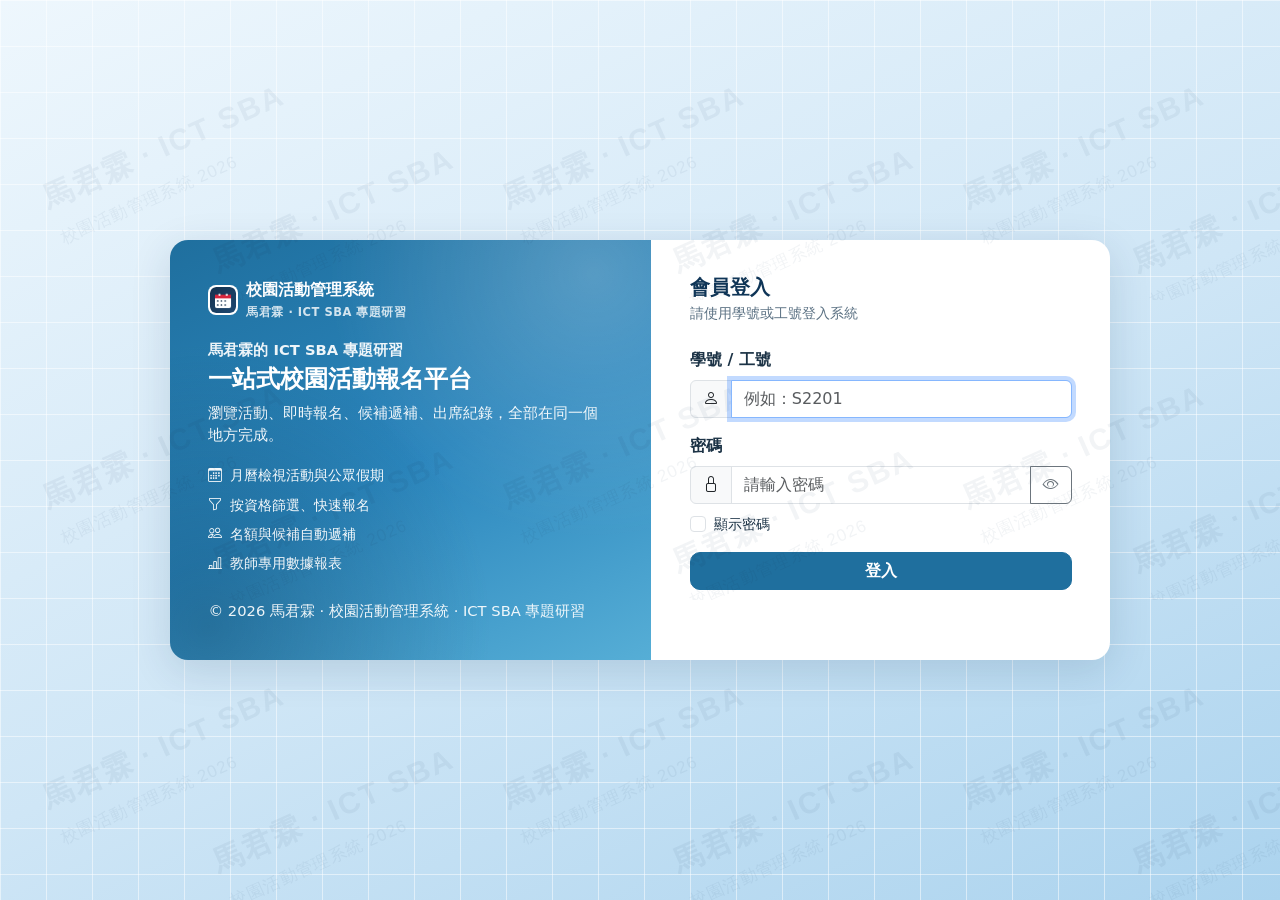
<file: 1-frontend/admin.html>
<!DOCTYPE html>
<html lang="zh-Hant">
<head>
  <meta charset="utf-8">
  <meta name="viewport" content="width=device-width,initial-scale=1">
  <title>活動管理 · 校園活動管理系統 · 馬君霖 ICT SBA</title>
  <link rel="icon" type="image/png" href="assets/img/logo.png">
  <link href="https://cdn.jsdelivr.net/npm/bootstrap@5.3.3/dist/css/bootstrap.min.css" rel="stylesheet">
  <link href="https://cdn.jsdelivr.net/npm/bootstrap-icons@1.11.3/font/bootstrap-icons.min.css" rel="stylesheet">
  <link href="assets/css/style.css" rel="stylesheet">
</head>
<body data-page="admin" class="bg-body-tertiary">
  <div id="ces-nav"></div>

  <main class="ces-page container-xxl">
    <!-- 頁首 -->
    <section class="ces-hero">
      <h1><i class="bi bi-sliders me-2"></i>教師 / 管理員後台</h1>
      <p id="adminRoleHint">老師只能管理自己負責的活動，管理員可管理全部。</p>
    </section>

    <!-- 分頁 -->
    <ul class="nav nav-tabs mb-3" id="adminTabs" role="tablist">
      <li class="nav-item" role="presentation">
        <button class="nav-link active" id="tabBtnEvents" data-bs-toggle="tab" data-bs-target="#tab-events"
          type="button" role="tab" aria-controls="tab-events" aria-selected="true">
          <i class="bi bi-calendar-event"></i> 活動管理
        </button>
      </li>
      <li class="nav-item" role="presentation">
        <button class="nav-link" id="tabBtnParticipants" data-bs-toggle="tab" data-bs-target="#tab-participants"
          type="button" role="tab" aria-controls="tab-participants" aria-selected="false">
          <i class="bi bi-people"></i> 報名與點名
        </button>
      </li>
      <li class="nav-item" role="presentation" id="tabNavUsers">
        <button class="nav-link" id="tabBtnUsers" data-bs-toggle="tab" data-bs-target="#tab-users"
          type="button" role="tab" aria-controls="tab-users" aria-selected="false">
          <i class="bi bi-person-gear"></i> 權限管理
        </button>
      </li>
    </ul>

    <div class="tab-content" id="adminTabsContent">
      <!-- ===== Tab 1：活動管理 ===== -->
      <div class="tab-pane fade show active" id="tab-events" role="tabpanel" aria-labelledby="tabBtnEvents">
        <div class="ces-card">
          <div class="ces-card-title">
            <span><i class="bi bi-list-task me-1"></i>活動清單</span>
            <button type="button" class="btn btn-ces-primary btn-sm" id="btnCreateEvent">
              <i class="bi bi-plus-lg"></i> 新增活動
            </button>
          </div>
          <div class="table-responsive">
            <table class="table table-ces align-middle ces-events-table">
              <thead>
                <tr>
                  <th scope="col" class="col-id">活動編號</th>
                  <th scope="col">名稱</th>
                  <th scope="col" class="col-category">類別</th>
                  <th scope="col" class="col-time">活動時間</th>
                  <th scope="col" class="col-regtime">報名時間</th>
                  <th scope="col">名額（已報/上限）</th>
                  <th scope="col">狀態</th>
                  <th scope="col">操作</th>
                </tr>
              </thead>
              <tbody id="eventTableBody">
                <tr><td colspan="8" class="text-center text-muted py-4">載入中…</td></tr>
              </tbody>
            </table>
          </div>
        </div>
      </div>

      <!-- ===== Tab 2：報名與點名 ===== -->
      <div class="tab-pane fade" id="tab-participants" role="tabpanel" aria-labelledby="tabBtnParticipants">
        <div class="ces-card">
          <div class="ces-card-title">
            <span><i class="bi bi-people me-1"></i>報名名單與點名</span>
          </div>
          <!-- v1.5：選擇活動前先篩選（關鍵字 + 狀態） -->
          <div class="att-filter-bar">
            <div class="input-group input-group-sm" style="max-width: 15rem;" role="search">
              <span class="input-group-text"><i class="bi bi-search"></i></span>
              <input type="search" class="form-control" id="attFilterKeyword"
                     placeholder="搜尋活動名稱 / 編號" aria-label="搜尋活動">
            </div>
            <ul class="nav nav-pills gap-1" id="attStatusFilter" role="tablist" aria-label="依狀態篩選活動">
              <li class="nav-item" role="presentation">
                <button type="button" class="nav-link active" data-status="all" role="tab" aria-selected="true">全部</button>
              </li>
              <li class="nav-item" role="presentation">
                <button type="button" class="nav-link" data-status="live" role="tab" aria-selected="false">進行中</button>
              </li>
              <li class="nav-item" role="presentation">
                <button type="button" class="nav-link" data-status="upcoming" role="tab" aria-selected="false">未進行</button>
              </li>
              <li class="nav-item" role="presentation">
                <button type="button" class="nav-link" data-status="ended" role="tab" aria-selected="false">已結束</button>
              </li>
            </ul>
            <span class="muted small" id="attFilterCount"></span>
          </div>

          <div class="d-flex flex-wrap gap-2 align-items-center mb-3">
            <label class="form-label mb-0 small fw-semibold" for="participantSelect">選擇活動</label>
            <select class="form-select form-select-sm" id="participantSelect" style="max-width: 26rem;">
              <option value="">（載入中…）</option>
            </select>
            <span id="participantStatusBadge"></span>
            <span class="muted small" id="participantHint"></span>
          </div>
          <div id="participantQuota" class="mb-1"></div>
          <div id="participantNotice" class="mb-1"></div>
        </div>

        <div class="ces-card">
          <div class="ces-card-title">
            <span><i class="bi bi-check2-circle me-1"></i>確認名單</span>
            <span class="muted small">標記出席後仍可取消</span>
          </div>
          <div class="table-responsive">
            <table class="table table-ces align-middle">
              <thead>
                <tr>
                  <th scope="col">學號</th>
                  <th scope="col">姓名</th>
                  <th scope="col" class="col-class">班級</th>
                  <th scope="col" class="col-grade">年級</th>
                  <th scope="col" class="col-regtime">報名時間</th>
                  <th scope="col">出席</th>
                  <th scope="col">操作</th>
                </tr>
              </thead>
              <tbody id="confirmedTableBody">
                <tr><td colspan="7" class="text-center text-muted py-4">請先選擇活動</td></tr>
              </tbody>
            </table>
          </div>
        </div>

        <div class="ces-card">
          <div class="ces-card-title">
            <span><i class="bi bi-hourglass-split me-1"></i>候補名單</span>
            <span class="muted small">依報名時間先後排序</span>
          </div>
          <div class="table-responsive">
            <table class="table table-ces align-middle">
              <thead>
                <tr>
                  <th scope="col">學號</th>
                  <th scope="col">姓名</th>
                  <th scope="col" class="col-class">班級</th>
                  <th scope="col" class="col-grade">年級</th>
                  <th scope="col" class="col-regtime">報名時間</th>
                </tr>
              </thead>
              <tbody id="waitlistTableBody">
                <tr><td colspan="5" class="text-center text-muted py-4">請先選擇活動</td></tr>
              </tbody>
            </table>
          </div>
        </div>
      </div>

      <!-- ===== Tab 3：權限管理（僅 Admin） ===== -->
      <div class="tab-pane fade" id="tab-users" role="tabpanel" aria-labelledby="tabBtnUsers">
        <div class="ces-card">
          <div class="ces-card-title">
            <span><i class="bi bi-person-gear me-1"></i>使用者角色管理</span>
            <span class="muted small">變更角色前會再次確認，且不能修改自己</span>
          </div>
          <div class="table-responsive">
            <table class="table table-ces align-middle">
              <thead>
                <tr>
                  <th scope="col">使用者編號</th>
                  <th scope="col">姓名</th>
                  <th scope="col">角色</th>
                  <th scope="col">Email</th>
                  <th scope="col">班級</th>
                  <th scope="col">年級</th>
                  <th scope="col">學會</th>
                </tr>
              </thead>
              <tbody id="userTableBody">
                <tr><td colspan="7" class="text-center text-muted py-4">載入中…</td></tr>
              </tbody>
            </table>
          </div>
        </div>
      </div>
    </div>
  </main>

  <!-- ===== 活動新增 / 修改 Modal ===== -->
  <div class="modal fade" id="eventModal" tabindex="-1" aria-labelledby="eventModalTitle" aria-hidden="true">
    <div class="modal-dialog modal-xl modal-dialog-scrollable">
      <div class="modal-content">
        <div class="modal-header">
          <h5 class="modal-title" id="eventModalTitle">新增活動</h5>
          <button type="button" class="btn-close" data-bs-dismiss="modal" aria-label="關閉"></button>
        </div>
        <!-- v1.2：form 直接當 modal-body（Bootstrap 可滾動 Modal 需要 flex 子項），
             footer 移出 form 以固定於底部；送出按鈕用 form="eventForm" 關聯。 -->
        <form id="eventForm" novalidate class="modal-body">
            <div class="row g-3">
              <div class="col-md-8">
                <label class="form-label" for="evName">活動名稱 <span class="text-danger">*</span></label>
                <input type="text" class="form-control" id="evName" maxlength="100" placeholder="例如：旅行日介紹工作坊">
                <div class="invalid-feedback">請填寫活動名稱</div>
              </div>
              <div class="col-md-4">
                <label class="form-label" for="evCategory">類別</label>
                <select class="form-select" id="evCategory">
                  <option value="學術">學術</option>
                  <option value="藝術">藝術</option>
                  <option value="體育">體育</option>
                  <option value="服務">服務</option>
                  <option value="講座">講座</option>
                  <option value="其他">其他</option>
                </select>
              </div>

              <div class="col-md-8">
                <label class="form-label" for="evLocation">地點 <span class="text-danger">*</span></label>
                <input type="text" class="form-control" id="evLocation" maxlength="100" placeholder="例如：禮堂">
                <div class="invalid-feedback">請填寫活動地點</div>
              </div>
              <div class="col-md-4">
                <label class="form-label" for="evMaxQuota">名額上限 <span class="text-danger">*</span></label>
                <input type="number" class="form-control" id="evMaxQuota" min="0" step="1" value="0">
                <div class="form-text">0 表示不限名額</div>
                <div class="invalid-feedback">名額需為大於或等於 0 的整數</div>
              </div>

              <div class="col-md-6">
                <label class="form-label" for="evRegStart">報名開始 <span class="text-danger">*</span></label>
                <input type="datetime-local" class="form-control" id="evRegStart">
                <div class="invalid-feedback">請選擇報名開始時間</div>
              </div>
              <div class="col-md-6">
                <label class="form-label" for="evRegEnd">報名截止 <span class="text-danger">*</span></label>
                <input type="datetime-local" class="form-control" id="evRegEnd">
                <div class="invalid-feedback">報名截止必須晚於報名開始</div>
              </div>
              <div class="col-md-6">
                <label class="form-label" for="evEventStart">活動開始 <span class="text-danger">*</span></label>
                <input type="datetime-local" class="form-control" id="evEventStart">
                <div class="invalid-feedback">活動開始必須晚於報名截止</div>
              </div>
              <div class="col-md-6">
                <label class="form-label" for="evEventEnd">活動結束 <span class="text-danger">*</span></label>
                <input type="datetime-local" class="form-control" id="evEventEnd">
                <div class="invalid-feedback">活動結束必須晚於活動開始</div>
              </div>

              <div class="col-md-4">
                <label class="form-label d-block" id="evClassesLabel">允許班級</label>
                <div class="chip-group" id="evClassesGroup" data-chip-group="classes"
                  role="group" aria-labelledby="evClassesLabel"></div>
                <div class="chip-group-hint">同一欄可多選，符合任一項即可；不同欄要同時符合。不勾選＝該欄不限。</div>
                <div class="chip-group-actions">
                  <button type="button" class="btn btn-ces-ghost" data-chip-all="classes">全選</button>
                  <button type="button" class="btn btn-ces-ghost" data-chip-none="classes">清除</button>
                </div>
              </div>
              <div class="col-md-4">
                <label class="form-label d-block" id="evGradesLabel">允許年級</label>
                <div class="chip-group" id="evGradesGroup" data-chip-group="grades"
                  role="group" aria-labelledby="evGradesLabel"></div>
                <div class="chip-group-hint">同一欄可多選，符合任一項即可；不同欄要同時符合。不勾選＝該欄不限。</div>
                <div class="chip-group-actions">
                  <button type="button" class="btn btn-ces-ghost" data-chip-all="grades">全選</button>
                  <button type="button" class="btn btn-ces-ghost" data-chip-none="grades">清除</button>
                </div>
              </div>
              <div class="col-md-4">
                <label class="form-label d-block" id="evClubsLabel">允許學會</label>
                <div class="chip-group" id="evClubsGroup" data-chip-group="clubs"
                  role="group" aria-labelledby="evClubsLabel"></div>
                <div class="chip-group-hint">同一欄可多選，符合任一項即可；不同欄要同時符合。不勾選＝該欄不限。</div>
                <div class="chip-group-actions">
                  <button type="button" class="btn btn-ces-ghost" data-chip-all="clubs">全選</button>
                  <button type="button" class="btn btn-ces-ghost" data-chip-none="clubs">清除</button>
                </div>
              </div>

              <!-- v1.2：資格人數即時預覽（契約 8.2 / 8.5，防抖 400ms） -->
              <div class="col-12">
                <div id="eligibilityPreview" class="small" role="status" aria-live="polite"></div>
              </div>

              <div class="col-12 d-none" id="hostFieldWrap">
                <label class="form-label" for="evHost">負責老師</label>
                <select class="form-select" id="evHost"></select>
                <div class="form-text">管理員可指定負責老師，預設為自己。</div>
              </div>

              <div class="col-12">
                <div class="form-check">
                  <input class="form-check-input" type="checkbox" id="evRequireOfficer">
                  <label class="form-check-label" for="evRequireOfficer">僅限學生幹事報名</label>
                </div>
              </div>

              <div class="col-12">
                <div class="form-check">
                  <input class="form-check-input" type="checkbox" id="evIsMandatory">
                  <label class="form-check-label" for="evIsMandatory">
                    必須參加（自動為合資格學生報名，需要點名）
                  </label>
                </div>
                <div class="form-text">勾選後，所有合資格且尚未報名的學生會自動加入確認名單，毋須自行報名。</div>
              </div>

              <div class="col-12">
                <label class="form-label" for="evDescription">簡介</label>
                <textarea class="form-control" id="evDescription" rows="3" maxlength="500"
                  placeholder="活動內容簡介（選填）"></textarea>
              </div>
            </div>
        </form>
        <div class="modal-footer">
          <button type="button" class="btn btn-ces-ghost" data-bs-dismiss="modal">取消</button>
          <button type="submit" class="btn btn-ces-primary" id="eventSubmitBtn" form="eventForm">
            <i class="bi bi-check2"></i> 儲存
          </button>
        </div>
      </div>
    </div>
  </div>

  <script src="https://cdn.jsdelivr.net/npm/bootstrap@5.3.3/dist/js/bootstrap.bundle.min.js"></script>
  <script src="assets/js/api.js"></script>
  <script src="assets/js/auth.js"></script>
  <script src="assets/js/admin.js"></script>
</body>
</html>
</file>
<file: 1-frontend/assets/css/style.css>
/* =============================================================
 * 校園活動管理系統 · 全局樣式
 * 依賴：Bootstrap 5.3（CDN，已在本文件前載入）
 * 約定：頁面只使用本文件提供的 ces-* / role-* / badge-status 類，
 *       微調用 Bootstrap utilities，不新增 <style> 區塊。
 * 主題：參考麗澤中學網站（淡藍低多邊形背景 + 白色卡片 +
 *       teal 藍導航 + 深藍標題），紅色只保留給危險／必須參加警示。
 * ============================================================= */

/* ---------- 1. Design tokens ---------- */
:root {
  --ces-navy: #0f3557;        /* 深藍：標題、主文字 */
  --ces-navy-2: #1b5c88;
  --ces-teal: #3092c0;        /* 導航 teal 藍 */
  --ces-teal-2: #1f6f9e;
  --ces-teal-dark: #134f73;
  --ces-red: #c9202f;         /* 危險／必須參加 */
  --ces-red-2: #a3162a;
  --ces-green: #15803d;
  --ces-amber: #b45309;
  --ces-blue: #2b86bd;        /* 主要強調（連結、按鈕） */
  --ces-blue-2: #1f6f9e;
  --ces-bg: #eaf3fa;
  --ces-card: #ffffff;
  --ces-line: #d3e4f1;
  --ces-text: #1c3346;
  --ces-muted: #5b7183;
  --ces-radius: 14px;
  --ces-shadow: 0 1px 2px rgba(15, 53, 87, .04), 0 8px 24px rgba(15, 53, 87, .07);
  --ces-shadow-lg: 0 10px 40px rgba(15, 53, 87, .14);
}

html, body { height: 100%; }

body {
  background-color: var(--ces-bg);
  /* 淡藍低多邊形/格狀背景（參考網站用 SVG，這裡用純 CSS 漸層+格線） */
  background-image:
    linear-gradient(rgba(255, 255, 255, .55) 1px, transparent 1px),
    linear-gradient(90deg, rgba(255, 255, 255, .55) 1px, transparent 1px),
    linear-gradient(160deg, #f2f8fd 0%, #e2eef8 45%, #d2e5f3 100%);
  background-size: 44px 44px, 44px 44px, 100% 100%;
  background-attachment: fixed;
  color: var(--ces-text);
  font-family: "Noto Sans TC", "Microsoft JhengHei", "PingFang TC", "Segoe UI", system-ui, sans-serif;
  -webkit-font-smoothing: antialiased;
}

a { text-decoration: none; }

/* ---------- 2. 導航欄 ---------- */
.ces-navbar {
  background: linear-gradient(90deg, var(--ces-teal) 0%, var(--ces-teal-2) 100%);
  box-shadow: 0 2px 10px rgba(15, 53, 87, .16);
  padding-top: .55rem;
  padding-bottom: .55rem;
}
.ces-navbar .navbar-brand { color: #fff; font-weight: 700; letter-spacing: .3px; }
.ces-navbar .navbar-brand:hover { color: #fff; }
.ces-navbar .nav-link {
  color: rgba(255, 255, 255, .88) !important;
  border-radius: 8px;
  padding: .45rem .85rem !important;
  font-weight: 500;
  transition: background .15s ease, color .15s ease;
}
.ces-navbar .nav-link:hover { color: #fff !important; background: rgba(255, 255, 255, .16); }
.ces-navbar .nav-link.active {
  color: #fff !important;
  background: rgba(9, 55, 84, .35);
  box-shadow: inset 0 -3px 0 #ffd166;
}
.ces-navbar .navbar-toggler { border-color: rgba(255, 255, 255, .5); }
.ces-navbar .navbar-toggler-icon {
  background-image: url("data:image/svg+xml,%3csvg xmlns='http://www.w3.org/2000/svg' viewBox='0 0 30 30'%3e%3cpath stroke='rgba%28255,255,255,0.9%29' stroke-width='2' stroke-linecap='round' d='M4 7h22M4 15h22M4 23h22'/%3e%3c/svg%3e");
}
.ces-logo {
  width: 30px; height: 30px; border-radius: 8px; object-fit: cover;
  background: #fff; padding: 2px;
}
.ces-user-chip {
  color: #fff;
  font-size: .9rem;
  background: rgba(9, 55, 84, .28);
  border-radius: 999px;
  padding: .25rem .35rem .25rem .6rem;
}
.ces-avatar {
  width: 26px; height: 26px; border-radius: 50%;
  background: #0b3a5c; color: #fff;
  display: inline-flex; align-items: center; justify-content: center;
  font-size: .8rem; font-weight: 700;
}
.ces-username { max-width: 8rem; overflow: hidden; text-overflow: ellipsis; white-space: nowrap; }
.ces-user-chip .btn { --bs-btn-color: #fff; --bs-btn-border-color: rgba(255,255,255,.55); }
.ces-user-chip .btn:hover { background: rgba(255, 255, 255, .18); color: #fff; }

/* ---------- 3. 頁面骨架 ---------- */
.ces-page {
  padding-top: 1.5rem;
  padding-bottom: 3rem;
}
.ces-hero {
  background: linear-gradient(110deg, var(--ces-teal-2) 0%, var(--ces-teal) 55%, #4aa8d4 100%),
              radial-gradient(circle at 88% 15%, rgba(255, 255, 255, .25), transparent 45%);
  color: #fff;
  border-radius: var(--ces-radius);
  padding: 1.6rem 1.8rem;
  box-shadow: var(--ces-shadow);
  margin-bottom: 1.25rem;
}
.ces-hero h1, .ces-hero h2 { font-size: 1.5rem; font-weight: 700; margin: 0; }
.ces-hero p { margin: .35rem 0 0; color: rgba(255, 255, 255, .9); }
.ces-hero .ces-hero-meta { font-size: .875rem; color: rgba(255, 255, 255, .85); }

.section-title {
  font-size: 1.05rem; font-weight: 700; color: var(--ces-navy);
  display: flex; align-items: center; gap: .5rem; margin: 0 0 .9rem;
}
.section-title::before {
  content: ""; width: 4px; height: 1.05rem; border-radius: 4px;
  background: var(--ces-teal); display: inline-block;
}
.muted { color: var(--ces-muted); }
.text-pending { color: var(--ces-muted); font-style: normal; font-size: .82rem; }

/* ---------- 4. 卡片/容器 ---------- */
.ces-card {
  background: var(--ces-card);
  border: 1px solid var(--ces-line);
  border-radius: var(--ces-radius);
  box-shadow: var(--ces-shadow);
  padding: 1.15rem 1.25rem;
}
.ces-card + .ces-card { margin-top: 1rem; }
.ces-card-title {
  font-size: 1rem; font-weight: 700; color: var(--ces-navy);
  margin: 0 0 .85rem; display: flex; align-items: center; justify-content: space-between; gap: .5rem;
}
.ces-grid { display: grid; gap: 1rem; }
.ces-grid.cols-2 { grid-template-columns: repeat(2, minmax(0, 1fr)); }
.ces-grid.cols-3 { grid-template-columns: repeat(3, minmax(0, 1fr)); }
.ces-toolbar {
  display: flex; flex-wrap: wrap; gap: .6rem; align-items: center;
  margin-bottom: 1rem;
}
.filter-bar {
  display: flex; flex-wrap: wrap; gap: .6rem; align-items: center;
  background: var(--ces-card); border: 1px solid var(--ces-line);
  border-radius: var(--ces-radius); padding: .75rem 1rem; margin-bottom: 1rem;
}

/* ---------- 5. 統計卡 ---------- */
.ces-stat-grid {
  display: grid; gap: 1rem;
  grid-template-columns: repeat(4, minmax(0, 1fr));
  margin-bottom: 1.25rem;
}
.ces-stat {
  background: var(--ces-card); border: 1px solid var(--ces-line);
  border-radius: var(--ces-radius); padding: 1rem 1.15rem;
  box-shadow: var(--ces-shadow);
  border-left: 4px solid var(--ces-blue);
}
.ces-stat.stat-red { border-left-color: var(--ces-red); }
.ces-stat.stat-green { border-left-color: var(--ces-green); }
.ces-stat.stat-amber { border-left-color: var(--ces-amber); }
.ces-stat-value { font-size: 1.85rem; font-weight: 800; line-height: 1.1; color: var(--ces-navy); }
.ces-stat-label { font-size: .82rem; color: var(--ces-muted); margin-top: .2rem; }

/* ---------- 6. 活動卡片 ---------- */
.ces-event-card { display: flex; flex-direction: column; height: 100%; }
.ces-event-card .card-cover {
  height: 6px; border-radius: 999px; margin: -1.15rem -1.25rem .9rem;
  background: linear-gradient(90deg, var(--ces-teal-2), var(--ces-teal));
}
.ces-event-card h3 { font-size: 1.02rem; font-weight: 700; margin: 0 0 .4rem; color: var(--ces-text); }
.ces-event-card .meta { font-size: .82rem; color: var(--ces-muted); line-height: 1.7; }
.ces-event-card .meta i { color: var(--ces-teal-2); width: 1.05rem; display: inline-block; }
.ces-event-card .actions { margin-top: auto; display: flex; gap: .5rem; padding-top: .9rem; flex-wrap: wrap; }
.ces-quota { font-size: .78rem; color: var(--ces-muted); }
.ces-quota .progress { height: 6px; border-radius: 999px; background: #e8f1f8; }

/* ---------- 7. 標籤/徽章 ---------- */
.tag {
  display: inline-flex; align-items: center; gap: .25rem;
  font-size: .74rem; font-weight: 600; padding: .16rem .55rem;
  border-radius: 999px; background: rgba(43, 134, 189, .12); color: var(--ces-teal-2);
}
.tag-soft { background: rgba(91, 113, 131, .14); color: #40566a; }
.badge-status {
  display: inline-block; font-size: .74rem; font-weight: 600;
  padding: .18rem .6rem; border-radius: 999px; white-space: nowrap;
}
.badge-status.is-confirmed { background: rgba(21, 128, 61, .14); color: #146c39; }
.badge-status.is-waitlist { background: rgba(180, 83, 9, .16); color: #8a4708; }
.badge-status.is-cancelled { background: rgba(201, 32, 47, .12); color: var(--ces-red); }
.badge-status.is-none { background: rgba(91, 113, 131, .14); color: #40566a; }
/* 「必須參加」徽章：紅底白字，任何背景都清楚可見 */
.badge-mandatory {
  display: inline-flex; align-items: center; gap: .28rem;
  background: var(--ces-red); color: #fff;
  font-size: .72rem; font-weight: 700; letter-spacing: .02em;
  padding: .2rem .6rem; border-radius: 999px; white-space: nowrap;
}
.badge-mandatory i { font-size: .78rem; }

/* 角色標籤：深色底 + 白字，對比度符合 WCAG AA（原本淺底淺字不明顯） */
.role-badge {
  display: inline-flex; align-items: center; gap: .25rem;
  font-size: .74rem; font-weight: 700;
  padding: .2rem .6rem; border-radius: 999px; letter-spacing: .04em;
  color: #fff; background: #40566a;
  border: 1px solid rgba(255, 255, 255, .35);
}
.role-badge.role-student { background: #14538c; }
.role-badge.role-teacher { background: #9a3412; }
.role-badge.role-admin { background: #8a1124; }

/* ---------- 8. 表格 ---------- */
.table-ces {
  --bs-table-bg: transparent;
  margin-bottom: 0;
  font-size: .88rem;
  vertical-align: middle;
}
.table-ces thead th {
  background: #e6f1fa; color: var(--ces-navy);
  font-weight: 700; font-size: .8rem; white-space: nowrap;
  border-bottom: 1px solid var(--ces-line);
}
.table-ces tbody tr:hover { background: #f4fafd; }
.table-ces td { color: #2c4356; }

/* ---------- 9. 按鈕 ---------- */
.btn-ces-primary {
  --bs-btn-bg: var(--ces-teal-2); --bs-btn-border-color: var(--ces-teal-2);
  --bs-btn-hover-bg: var(--ces-teal-dark); --bs-btn-hover-border-color: var(--ces-teal-dark);
  --bs-btn-color: #fff; --bs-btn-hover-color: #fff;
  --bs-btn-active-bg: var(--ces-teal-dark); --bs-btn-active-border-color: var(--ces-teal-dark);
  font-weight: 600; border-radius: 10px;
}
.btn-ces-danger {
  --bs-btn-bg: var(--ces-red); --bs-btn-border-color: var(--ces-red);
  --bs-btn-hover-bg: var(--ces-red-2); --bs-btn-hover-border-color: var(--ces-red-2);
  --bs-btn-color: #fff; --bs-btn-hover-color: #fff;
  font-weight: 600; border-radius: 10px;
}
.btn-ces-ghost {
  --bs-btn-color: var(--ces-navy); --bs-btn-border-color: #a9c9e0;
  --bs-btn-hover-bg: #e6f1fa; --bs-btn-hover-border-color: #7fb0d3;
  --bs-btn-hover-color: var(--ces-navy);
  font-weight: 600; border-radius: 10px;
}

/* ---------- 9b. 後台資格多選（班級／年級／學會） ---------- */
.chip-group {
  display: flex; flex-wrap: wrap; gap: .4rem;
  padding: .55rem .6rem;
  border: 1px solid var(--ces-line); border-radius: 10px;
  background: #f7fbfe; max-height: 9.5rem; overflow-y: auto;
}
.chip-group .chip-option {
  position: relative; margin: 0; cursor: pointer;
}
.chip-group .chip-option input {
  position: absolute; opacity: 0; pointer-events: none;
}
.chip-group .chip-option span {
  display: inline-block; padding: .24rem .62rem;
  border-radius: 999px; border: 1px solid #b9d6ea;
  background: #fff; color: var(--ces-navy);
  font-size: .8rem; font-weight: 600; line-height: 1.2;
  transition: background .12s ease, color .12s ease, border-color .12s ease;
  user-select: none;
}
.chip-group .chip-option input:checked + span {
  background: var(--ces-teal-2); border-color: var(--ces-teal-2); color: #fff;
}
.chip-group .chip-option input:focus-visible + span {
  outline: 2px solid var(--ces-teal); outline-offset: 1px;
}
.chip-group-hint { font-size: .78rem; color: var(--ces-muted); margin-top: .3rem; }
.chip-group-actions { display: flex; gap: .5rem; margin-top: .35rem; }
.chip-group-actions .btn { --bs-btn-font-size: .76rem; padding: .12rem .5rem; }

/* ---------- 10. 日曆 ---------- */
.calendar-wrap { background: var(--ces-card); border: 1px solid var(--ces-line); border-radius: var(--ces-radius); padding: 1rem; box-shadow: var(--ces-shadow); }
.calendar-legend { display: flex; flex-wrap: wrap; gap: 1rem; margin-top: .8rem; font-size: .82rem; color: var(--ces-muted); }
.legend-dot { width: 10px; height: 10px; border-radius: 50%; display: inline-block; margin-right: .35rem; }
.legend-dot.is-holiday { background: var(--ces-red); }
.legend-dot.is-host { background: var(--ces-teal-2); }
.legend-dot.is-joined { background: var(--ces-green); }
.legend-dot.is-mandatory { background: var(--ces-red); }

.fc { font-size: .9rem; }
.fc .fc-toolbar-title { font-size: 1.1rem; font-weight: 700; color: var(--ces-navy); }
.fc .fc-button {
  background: var(--ces-teal-2); border-color: var(--ces-teal-2);
  font-size: .82rem; font-weight: 600; border-radius: 8px;
}
.fc .fc-button:hover, .fc .fc-button:focus { background: var(--ces-teal-dark); border-color: var(--ces-teal-dark); }
.fc .fc-button-primary:not(:disabled).fc-button-active { background: var(--ces-navy-2); border-color: var(--ces-navy-2); }
.fc-theme-standard td, .fc-theme-standard th { border-color: var(--ces-line); }
.fc-day-holiday { background: rgba(201, 32, 47, .06) !important; }
.fc-day-holiday .fc-daygrid-day-number { color: var(--ces-red); font-weight: 700; }
.fc-event { border: none; border-radius: 6px; padding: 1px 4px; font-size: .78rem; cursor: pointer; }
.fc-event-host { background: var(--ces-teal-2) !important; color: #fff !important; }
.fc-event-joined { background: var(--ces-green) !important; color: #fff !important; }
.fc-event-other { background: #7b93a4 !important; color: #fff !important; }
.fc-event-holiday { background: var(--ces-red) !important; color: #fff !important; }
.fc-event-mandatory { background: var(--ces-red) !important; color: #fff !important; }
/* 事件標題單行省略，避免壓縮成兩個字一行 */
.fc .fc-daygrid-event { white-space: nowrap; }
.fc .fc-event-title { overflow: hidden; text-overflow: ellipsis; }
.fc .fc-daygrid-dot-event .fc-event-title { overflow: hidden; text-overflow: ellipsis; }

/* ---------- 11. 空狀態 / 載入 ---------- */
.ces-empty {
  text-align: center; padding: 2.5rem 1rem; color: var(--ces-muted);
  border: 1px dashed #b9d6ea; border-radius: var(--ces-radius); background: #fbfdff;
}
.ces-empty i { font-size: 1.8rem; color: #8fa9bc; display: block; margin-bottom: .5rem; }
.ces-loading { position: relative; min-height: 0; }
.ces-loading:empty,
.ces-loading.is-loading:empty { min-height: 80px; }
/* 只有「空容器」或「正在載入」時才用置中排版，避免容器內已有內容時被 flex 橫向撐開 */
.ces-loading:empty,
.ces-loading.is-loading {
  display: flex; align-items: center; justify-content: center;
}
.ces-loading.is-loading { min-height: 80px; }
.ces-loading.is-loading::after {
  content: ""; width: 26px; height: 26px; border-radius: 50%;
  border: 3px solid rgba(48, 146, 192, .2); border-top-color: var(--ces-teal);
  animation: ces-spin .8s linear infinite;
}
@keyframes ces-spin { to { transform: rotate(360deg); } }

/* ---------- 12. 登入頁 ---------- */
.ces-login-body {
  min-height: 100vh;
  background-color: #dcecf8;
  background-image:
    linear-gradient(rgba(255, 255, 255, .5) 1px, transparent 1px),
    linear-gradient(90deg, rgba(255, 255, 255, .5) 1px, transparent 1px),
    linear-gradient(155deg, #eef7fd 0%, #cfe6f6 55%, #abd3ee 100%);
  background-size: 46px 46px, 46px 46px, 100% 100%;
  display: flex; align-items: center; justify-content: center;
  padding: 1.5rem;
}
.ces-login-card {
  width: 100%; max-width: 940px;
  background: #fff; border-radius: 18px; overflow: hidden;
  box-shadow: var(--ces-shadow-lg);
  display: grid; grid-template-columns: 1.05fr 1fr;
}
.ces-login-side {
  position: relative; overflow: hidden;
  background:
    radial-gradient(circle at 88% 8%, rgba(255, 255, 255, .22), rgba(255, 255, 255, 0) 46%),
    radial-gradient(circle at 8% 92%, rgba(9, 55, 84, .35), rgba(9, 55, 84, 0) 48%),
    linear-gradient(155deg, #1f6f9e 0%, #2b86bd 52%, #56aed6 100%);
  color: #fff; padding: 2.4rem;
  display: flex; flex-direction: column; justify-content: space-between;
  min-height: 420px;
}
.ces-login-side h2 { font-size: 1.5rem; font-weight: 800; }
.ces-login-side .lead-sm { color: rgba(255, 255, 255, .92); font-size: .92rem; }
.ces-login-side ul { list-style: none; padding: 0; margin: 1.2rem 0 0; font-size: .88rem; }
.ces-login-side li { margin-bottom: .5rem; color: rgba(255, 255, 255, .95); }
.ces-login-form { padding: 2.2rem 2.4rem; }
.ces-login-form h3 { font-weight: 800; color: var(--ces-navy); font-size: 1.25rem; }
.ces-login-hint {
  margin-top: 1.1rem; padding: .8rem .95rem; border-radius: 10px;
  background: #eaf3fa; font-size: .8rem; color: #3c566c; line-height: 1.7;
}
.ces-login-hint code { color: var(--ces-teal-2); background: transparent; font-weight: 700; }

/* ---------- 13. 詳情頁 ---------- */
.detail-list { margin: 0; }
.detail-list dt { font-size: .8rem; color: var(--ces-muted); font-weight: 600; margin-top: .7rem; }
.detail-list dd { margin: .15rem 0 0; font-size: .95rem; color: var(--ces-text); }
.detail-hero {
  background: linear-gradient(110deg, var(--ces-teal-dark) 0%, var(--ces-teal-2) 55%, #3a9bca 100%);
  color: #fff; border-radius: var(--ces-radius); padding: 1.5rem 1.6rem; box-shadow: var(--ces-shadow);
}
.detail-hero h1 { font-size: 1.45rem; font-weight: 800; margin: 0; }
.detail-hero .meta { color: rgba(255, 255, 255, .86); font-size: .88rem; margin-top: .4rem; }

/* ---------- 15. 主頁「即將舉行的活動」列表 ---------- */
#upcomingList > .py-2 { padding: .7rem 0; }
#upcomingList > .py-2:first-child { border-top: 0 !important; padding-top: .1rem; }
#upcomingList .min-w-0 { min-width: 0; }
#upcomingList a.fw-semibold {
  display: block; overflow: hidden; text-overflow: ellipsis; white-space: nowrap;
}
#upcomingList .tag,
#upcomingList .badge-status,
#upcomingList .badge-mandatory { white-space: nowrap; }

/* ---------- 15b. 細節修正 ---------- */
/* 表格容器只要水平溢出，避免 1px 垂直溢出多出一條滾動條 */
.ces-card .table-responsive { overflow-y: hidden; }
/* 活動未開始：點名欄顯示鎖定說明 */
.lock-note {
  display: inline-flex; align-items: center; gap: .3rem;
  font-size: .8rem; color: var(--ces-muted);
}
.calendar-hint { display: none; }

/* ---------- 16. 響應式 ---------- */
@media (max-width: 991.98px) {
  .ces-stat-grid { grid-template-columns: repeat(2, minmax(0, 1fr)); }
  .ces-grid.cols-3 { grid-template-columns: repeat(2, minmax(0, 1fr)); }
  .ces-login-card { grid-template-columns: 1fr; max-width: 460px; }
  .ces-login-side { display: none; }
}
@media (max-width: 767.98px) {
  /* 手機端：日曆橫向滾動，不再把字壓成兩行 */
  .calendar-wrap { overflow-x: auto; -webkit-overflow-scrolling: touch; padding: .7rem; }
  .calendar-wrap .fc { min-width: 620px; }
  .calendar-hint { display: block; font-size: .78rem; color: var(--ces-muted); margin: 0 0 .45rem .15rem; }
  .fc { font-size: .8rem; }
  .fc .fc-toolbar-title { font-size: .95rem; }
}
@media (max-width: 575.98px) {
  .ces-page { padding-top: 1rem; }
  .ces-hero { padding: 1.2rem; }
  .ces-stat-grid { grid-template-columns: 1fr 1fr; gap: .7rem; }
  .ces-grid.cols-2, .ces-grid.cols-3 { grid-template-columns: 1fr; }
  .ces-stat-value { font-size: 1.45rem; }
  .ces-login-form { padding: 1.5rem; }
  .badge-mandatory, .role-badge { font-size: .7rem; }

  /* v1.2 手機版後台：活動清單只留 編號／名稱／名額／狀態／操作，避免要一直左右滑 */
  .ces-events-table .col-id,
  .ces-events-table .col-category,
  .ces-events-table .col-time,
  .ces-events-table .col-regtime { display: none; }
  .ces-events-table td:last-child .btn { display: block; width: 100%; margin: .25rem 0 0 0; }
  .ces-events-table td:last-child .btn.me-1 { margin-right: 0 !important; }
  .ces-events-table th, .ces-events-table td { padding: .5rem .35rem; font-size: .8rem; }
  .ces-events-table { table-layout: fixed; width: 100%; }
  .ces-events-table th:nth-child(6), .ces-events-table td:nth-child(6),
  .ces-events-table th:nth-child(7), .ces-events-table td:nth-child(7) { display: none; }
  .ces-events-table td:last-child { width: 5.4rem; }
  .ces-events-table td:last-child .btn { font-size: .74rem; padding: .3rem .35rem; }

  /* v1.2 手機版後台：點名／候補名單只留 學號／姓名／出席／操作 */
  .col-class, .col-grade, .col-regtime { display: none; }
  .table-ces th, .table-ces td { padding: .5rem .4rem; font-size: .82rem; }
}

/* ==========================================================================
 * 15c. v1.3 —— 署名、浮水印、月曆走馬燈
 * ========================================================================== */

/* --- 署名（導覽列品牌） --- */
.ces-brand-text { display: flex; flex-direction: column; line-height: 1.15; }
.ces-brand-sub {
  font-size: .6rem; font-weight: 600; letter-spacing: .4px;
  color: rgba(255, 255, 255, .72); margin-top: 2px;
}
.ces-login-brand-sub {
  font-size: .72rem; font-weight: 600; letter-spacing: .5px;
  color: rgba(255, 255, 255, .8); display: block; margin-top: 2px;
}
@media (max-width: 575.98px) {
  .ces-brand-sub { font-size: .55rem; letter-spacing: .2px; }
}

/* --- 全站浮水印（證明作者、避免抄襲；列印時也保留） --- */
body::before {
  content: "";
  position: fixed;
  inset: 0;
  z-index: 1;
  pointer-events: none;
  background-image: url("../img/watermark.svg");
  background-repeat: repeat;
  background-size: 460px 300px;
  opacity: .055;
  mix-blend-mode: multiply;
}
@media print {
  body::before { opacity: .14; }
}

/* 浮水印之下仍要能操作：導覽列、modal、toast 疊在水印上 */
.ces-navbar, .navbar.sticky-top { z-index: 1030; }
/* v1.4 修正：modal 必須高於 backdrop，否則 backdrop 會蓋住整個彈窗
   （Bootstrap 預設 backdrop 1050 < modal 1055；v1.3 誤將兩者都設為 1050，
   造成「新增活動」彈窗灰屏、完全不能點擊）。 */
.modal { z-index: 1055; }
.modal-backdrop { z-index: 1050; }
.toast-container, .ces-toast-wrap { z-index: 1090; }

/* --- 月曆事件文字走馬燈（窄螢幕時活動名稱／時間不會被截斷） --- */
.ces-mq-host { overflow: hidden; }
.ces-mq {
  display: inline-block;
  white-space: nowrap;
  will-change: transform;
  animation-name: ces-mq-run;
  animation-duration: 8s;
  animation-timing-function: linear;
  animation-iteration-count: infinite;
  animation-direction: alternate;
  animation-delay: 1.2s;
}
@keyframes ces-mq-run {
  from { transform: translateX(0); }
  to   { transform: translateX(var(--mq, 0)); }
}
@media (prefers-reduced-motion: reduce) {
  .ces-mq { animation: none; }
}

/* ==========================================================================
 * 16. v1.4 —— 頁面頂部橫幅（重要操作結果，取代右上角小 toast）
 * ========================================================================== */
.ces-banner-host {
  position: fixed;
  left: 0;
  right: 0;
  z-index: 1045;
  display: flex;
  justify-content: center;
  pointer-events: none;
}
.ces-banner {
  position: relative;
  display: flex;
  align-items: center;
  gap: .7rem;
  width: 100%;
  padding: .85rem 1.25rem;
  overflow: hidden;
  color: #fff;
  font-size: .95rem;
  font-weight: 600;
  background: linear-gradient(100deg, #157347, #1a9d5b);
  box-shadow: 0 8px 20px rgba(15, 53, 87, .2);
  animation: ces-banner-in .3s ease-out;
  pointer-events: auto;
}
.ces-banner-warning { background: linear-gradient(100deg, #8a5a00, #d19a0b); }
.ces-banner-danger { background: linear-gradient(100deg, #8a1124, #c0233c); }
.ces-banner-info { background: linear-gradient(100deg, #1f6f9e, #3092c0); }
.ces-banner.is-leaving { animation: ces-banner-out .26s ease-in forwards; }
.ces-banner-icon { font-size: 1.15rem; flex: 0 0 auto; }
.ces-banner-text { flex: 1 1 auto; }
.ces-banner-link {
  flex: 0 0 auto;
  color: #fff;
  font-weight: 700;
  text-decoration: underline;
  white-space: nowrap;
}
.ces-banner-link:hover { color: #fff; opacity: .85; }
.ces-banner-close {
  flex: 0 0 auto;
  opacity: .95;
  filter: invert(1) grayscale(1) brightness(2.4);
}
.ces-banner-bar {
  position: absolute;
  left: 0;
  bottom: 0;
  height: 3px;
  width: 100%;
  background: rgba(255, 255, 255, .6);
  transform-origin: left center;
  animation: ces-banner-bar 5.2s linear forwards;
}
@keyframes ces-banner-in {
  from { transform: translateY(-100%); opacity: .35; }
  to   { transform: translateY(0); opacity: 1; }
}
@keyframes ces-banner-out {
  to { transform: translateY(-100%); opacity: 0; }
}
@keyframes ces-banner-bar {
  from { transform: scaleX(1); }
  to   { transform: scaleX(0); }
}
@media (max-width: 575.98px) {
  .ces-banner { font-size: .86rem; padding: .72rem .95rem; gap: .5rem; }
  .ces-banner-link { display: none; }
}
@media print {
  .ces-banner-host { display: none; }
}
/* =========================================================
 * 17. v1.5 篩選列與活動狀態徽章
 * =======================================================*/
.filter-row { row-gap: .5rem; }
.filter-field { min-width: 9.5rem; }
.filter-field .form-select,
.filter-field .form-control { min-width: 9.5rem; }
.filter-active { font-size: .8rem; color: var(--ces-muted); }
.filter-active.is-on {
  color: var(--ces-teal-2);
  font-weight: 600;
}
.filter-active.is-on::before {
  content: "\F26E";
  font-family: "bootstrap-icons";
  margin-right: .2rem;
}

/* 活動狀態：進行中 / 未進行（未開始） / 已結束 */
.tag-status {
  display: inline-flex; align-items: center; gap: .25rem;
  font-size: .74rem; font-weight: 600;
  padding: .16rem .55rem; border-radius: 999px;
  white-space: nowrap;
}
.tag-status.is-live {
  background: rgba(21, 128, 61, .14); color: #146c39;
  border: 1px solid rgba(21, 128, 61, .28);
}
.tag-status.is-live::before {
  content: ""; width: .42rem; height: .42rem; border-radius: 50%;
  background: #15803d; box-shadow: 0 0 0 2px rgba(21, 128, 61, .18);
}
.tag-status.is-upcoming {
  background: rgba(180, 83, 9, .14); color: #8a4708;
  border: 1px solid rgba(180, 83, 9, .26);
}
.tag-status.is-ended {
  background: rgba(100, 116, 139, .14); color: #475569;
  border: 1px solid rgba(100, 116, 139, .26);
}
.att-filter-bar {
  display: flex; flex-wrap: wrap; gap: .5rem; align-items: center;
  padding: .55rem .7rem; margin-bottom: .75rem;
  background: rgba(48, 146, 192, .06);
  border: 1px dashed rgba(31, 111, 158, .35);
  border-radius: var(--ces-radius);
}
.att-filter-bar .nav-pills .nav-link {
  font-size: .8rem; padding: .2rem .65rem;
}
@media (max-width: 575.98px) {
  .filter-field { min-width: 46%; flex: 1 1 46%; }
  .filter-field .form-select,
  .filter-field .form-control { min-width: 0; width: 100%; }
}
</file>
